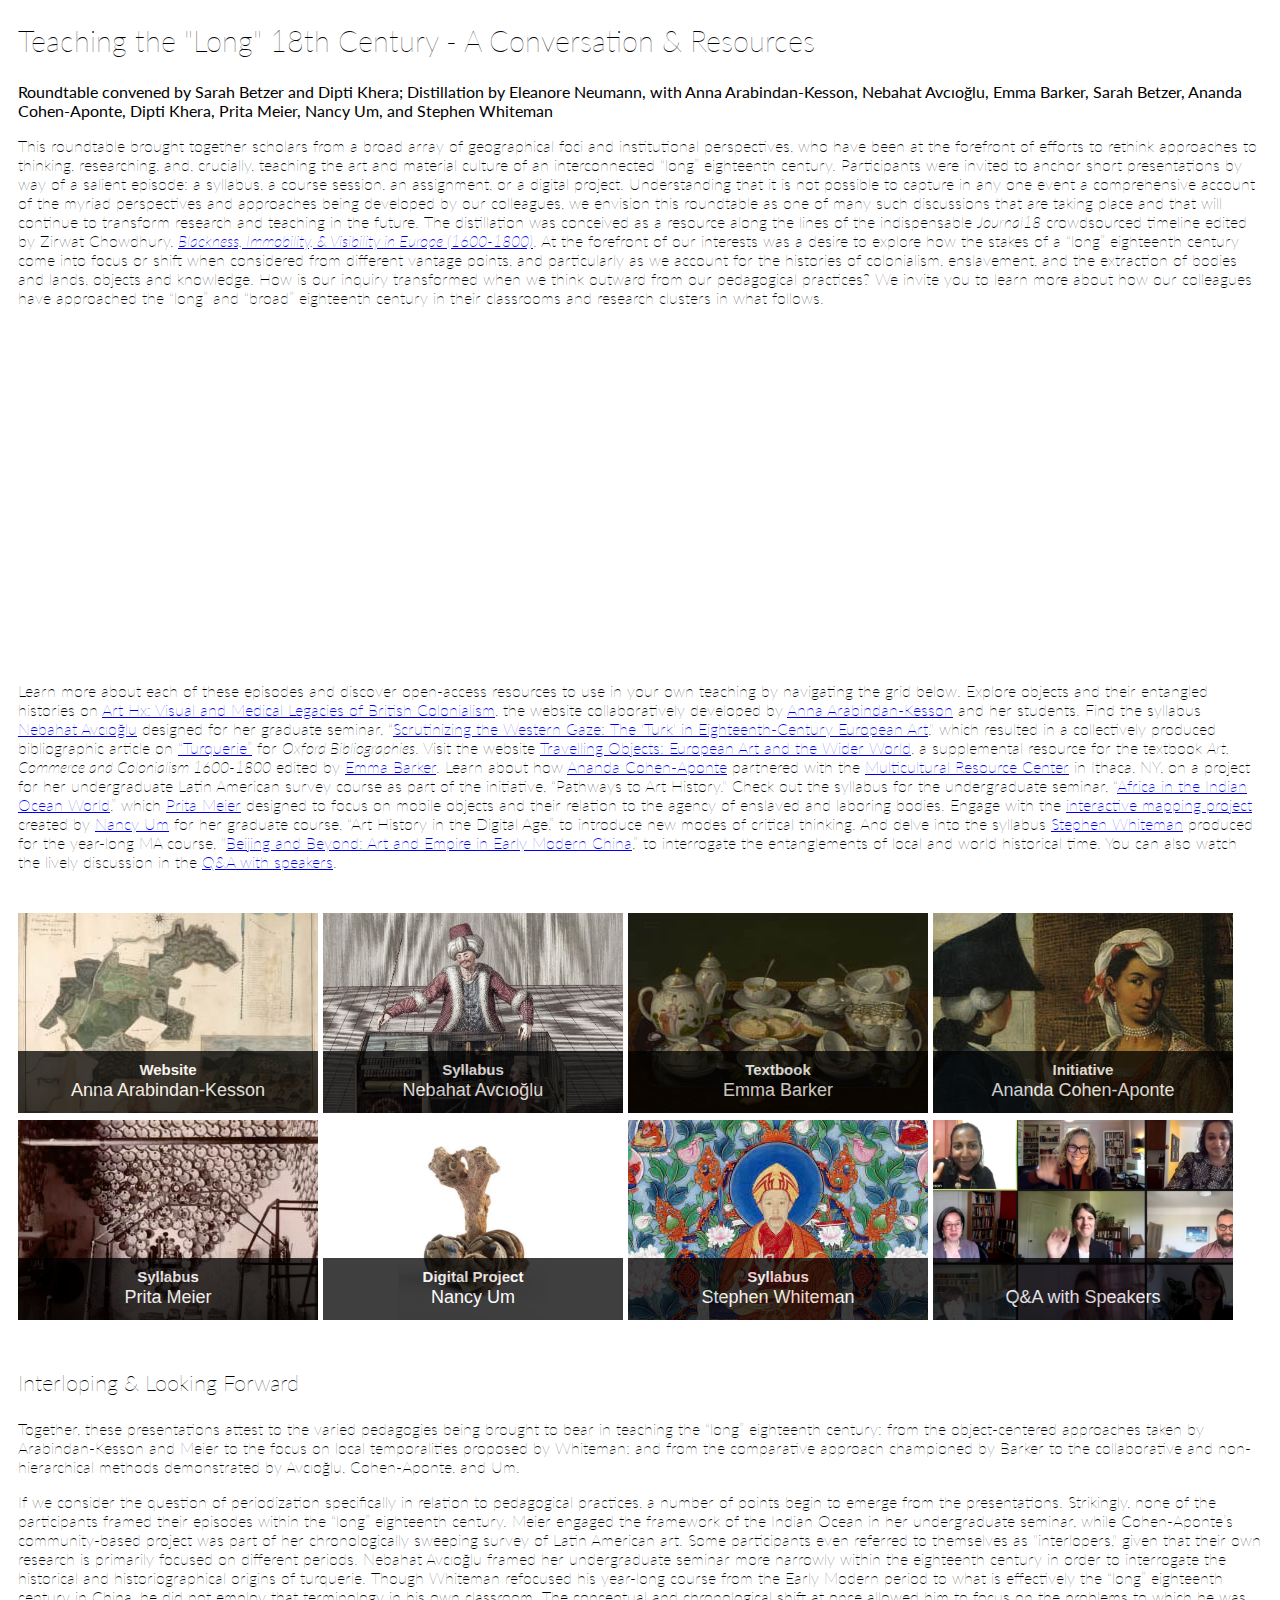
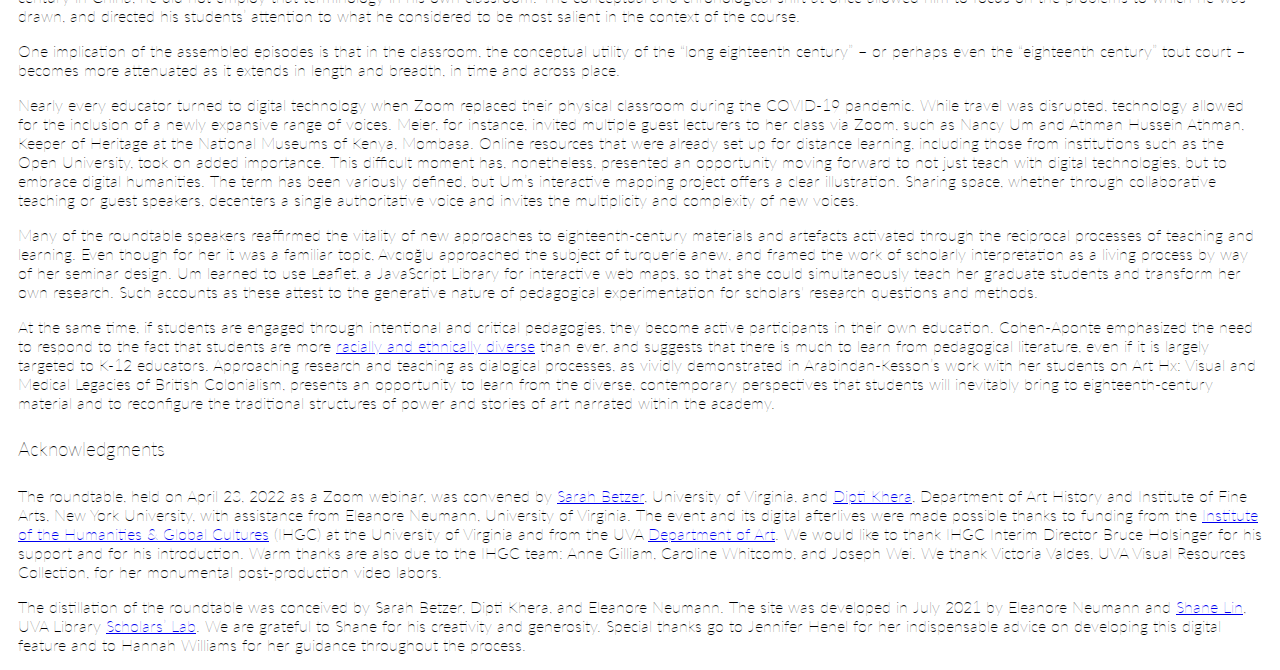
<file: index.html>
<!DOCTYPE html>
<html>
    <head>
        <title>
            Teaching the "Long" 18th Century - A Conversation & Resources
        </title>
        <link rel="stylesheet" href="styles.css">
        <link rel="stylesheet" id="ambition-fonts-css" href="//fonts.googleapis.com/css?family=Lato%3A400%2C700%2C300" type="text/css" media="all">
    </head>
    <body>
        <div class="content">
            <h2>Teaching the "Long" 18th Century - A Conversation & Resources</h2>
            <p>
                <b>Roundtable convened by Sarah Betzer and Dipti Khera; Distillation by Eleanore Neumann, with Anna Arabindan-Kesson, Nebahat Avcıoğlu, Emma Barker, Sarah Betzer, Ananda Cohen-Aponte, Dipti Khera, Prita Meier, Nancy Um, and Stephen Whiteman</b>
            </p>
            <p>
                This roundtable brought together scholars from a broad array of geographical foci and institutional perspectives, who have been at the forefront of efforts to rethink approaches to thinking, researching, and, crucially, teaching the art and material culture of an interconnected “long” eighteenth century. Participants were invited to anchor short presentations by way of a salient episode: a syllabus, a course session, an assignment, or a digital project. Understanding that it is not possible to capture in any one event a comprehensive account of the myriad perspectives and approaches being developed by our colleagues, we envision this roundtable as one of many such discussions that are taking place and that will continue to transform research and teaching in the future. The distillation was conceived as a resource along the lines of the indispensable <i>Journal18</i> crowdsourced timeline edited by Zirwat Chowdhury, <a href="https://www.journal18.org/nq/blackness-immobility-visibility-in-europe-1600-1800-a-collaborative-timeline/" target="_blank"><i>Blackness, Immobility, & Visibility in Europe (1600-1800)</i></a>. At the forefront of our interests was a desire to explore how the stakes of a “long” eighteenth century come into focus or shift when considered from different vantage points, and particularly as we account for the histories of colonialism, enslavement, and the extraction of bodies and lands, objects and knowledge. How is our inquiry transformed when we think outward from our pedagogical practices? We invite you to learn more about how our colleagues have approached the “long” and “broad” eighteenth century in their classrooms and research clusters in what follows.
            </p>
            <iframe width="600" height="338" src="https://www.youtube.com/embed/TpRX3n_nvRc" title="YouTube video player" frameborder="0" allow="accelerometer; autoplay; clipboard-write; encrypted-media; gyroscope; picture-in-picture" allowfullscreen></iframe>
            <br>
            <p>
                Learn more about each of these episodes and discover open-access resources to use in your own teaching by navigating the grid below. Explore objects and their entangled histories on <a href="https://artandcolonialmedicine.com/" target="_blank">Art Hx: Visual and Medical Legacies of British Colonialism</a>, the website collaboratively developed by <a href="p1.html">Anna Arabindan-Kesson</a> and her students. Find the syllabus <a href="p2.html">Nebahat Avcıoğlu</a> designed for her graduate seminar, “<a href="http://dx.doi.org/10.17613/mwgn-0t08" target="_blank">Scrutinizing the Western Gaze: The 'Turk' in Eighteenth-Century European Art</a>," which resulted in a collectively produced bibliographic article on <a href="https://www.oxfordbibliographies.com/view/document/obo-9780199920105/obo-9780199920105-0165.xml" target="_blank">“Turquerie”</a> for <i>Oxford Bibliographies</i>. Visit the website <a href="http://www2.open.ac.uk/openlearn/travellingobjects/#/" target="_blank">Travelling Objects: European Art and the Wider World</a>, a supplemental resource for the textbook <i>Art, Commerce and Colonialism 1600-1800</i> edited by <a href="p3.html">Emma Barker</a>. Learn about how <a href="p4.html">Ananda Cohen-Aponte</a> partnered with the <a href="http://www.multiculturalresourcecenter.org/" target="_blank">Multicultural Resource Center</a> in Ithaca, NY, on a project for her undergraduate Latin American survey course as part of the initiative, “Pathways to Art History." Check out the syllabus for the undergraduate seminar, “<a href="http://dx.doi.org/10.17613/h5nf-zq37" target="_blank">Africa in the Indian Ocean World</a>,” which <a href="p5.html">Prita Meier</a> designed to focus on mobile objects and their relation to the agency of enslaved and laboring bodies. Engage with the <a href="http://dx.doi.org/10.17613/3zpc-yp27" target="_blank">interactive mapping project</a> created by <a href="p6.html">Nancy Um</a> for her graduate course, “Art History in the Digital Age,” to introduce new modes of critical thinking. And delve into the syllabus <a href="p7.html">Stephen Whiteman</a> produced for the year-long MA course, "<a href="http://dx.doi.org/10.17613/23q2-gv36" target="_blank">Beijing and Beyond: Art and Empire in Early Modern China</a>,” to interrogate the entanglements of local and world historical time. You can also watch the lively discussion in the <a href="p8.html">Q&A with speakers</a>.
            </p>
            <br>

            <div class="menu">
                <button class="nav" id="p1" onclick="location.href='p1.html';">
                    <div class="nav_text">Objects, Portals, Constellations: Visualizing the Entanglements of Art and Empire</div>
                    <div class="nav_title">
                        <div class="nav_type">Website</div>
                        Anna Arabindan-Kesson
                    </div>
                </button>
                <button class="nav" id="p2" onclick="location.href='p2.html';">
                    <div class="nav_text">Scrutinizing the Western Gaze: The "Turk" in Eighteenth-Century European Art</div>
                    <div class="nav_title">
                        <div class="nav_type">Syllabus</div>
                        Nebahat Avcıoğlu
                    </div>
                </button>
                <button class="nav" id="p3" onclick="location.href='p3.html';">
                    <div class="nav_text">Teaching the Global History of Eighteenth-Century Art at the Open University</div>
                    <div class="nav_title">
                        <div class="nav_type">Textbook</div>
                        Emma Barker
                    </div>
                </button>
                <button class="nav" id="p4" onclick="location.href='p4.html';">
                    <div class="nav_text">Teaching the "Long" Eighteenth Century: Collaborative, Community-Driven, and Student-Centered Approaches</div>
                    <div class="nav_title">
                        <div class="nav_type">Initiative</div>
                        Ananda Cohen-Aponte
                    </div>
                </button>
                <button class="nav" id="p5" onclick="location.href='p5.html';">
                    <div class="nav_text">The African Indian Ocean as Art Historical Method</div>
                    <div class="nav_title">
                        <div class="nav_type">Syllabus</div>
                        Prita Meier
                    </div>
                </button>
                <button class="nav" id="p6" onclick="location.href='p6.html';">
                    <div class="nav_text">Interactive Mapping with Leaflet</div>
                    <div class="nav_title">
                        <div class="nav_type">Digital Project</div>
                        Nancy Um
                    </div>
                </button>
                <button class="nav" id="p7" onclick="location.href='p7.html';">
                    <div class="nav_text">Beijing and Beyond: Art and Empire in Early Modern China</div>
                    <div class="nav_title">
                        <div class="nav_type">Syllabus</div>
                        Stephen Whiteman
                    </div>
                </button>
                <button class="nav" id="p8" onclick="location.href='p8.html';">
                    <div class="nav_text"></div>
                    <div class="nav_title">
                        <div class="nav_type">&nbsp;</div>
                        Q&A with Speakers
                    </div>
                </button>
            </div>
            <br>
            <h3>
                Interloping & Looking Forward
            </h3>
            <p>
                Together, these presentations attest to the varied pedagogies being brought to bear in teaching the “long” eighteenth century: from the object-centered approaches taken by Arabindan-Kesson and Meier to the focus on local temporalities proposed by Whiteman; and from the comparative approach championed by Barker to the collaborative and non-hierarchical methods demonstrated by Avcıoğlu, Cohen-Aponte, and Um. 
            </p>
            <p>
                If we consider the question of periodization specifically in relation to pedagogical practices, a number of points begin to emerge from the presentations. Strikingly, none of the participants framed their episodes within the “long” eighteenth century. Meier engaged the framework of the Indian Ocean in her undergraduate seminar, while Cohen-Aponte’s community-based project was part of her chronologically sweeping survey of Latin American art. Some participants even referred to themselves as "interlopers," given that their own research is primarily focused on different periods. Nebahat Avcıoğlu framed her undergraduate seminar more narrowly within the eighteenth century in order to interrogate the historical and historiographical origins of turquerie. Though Whiteman refocused his year-long course from the Early Modern period to what is effectively the “long” eighteenth century in China, he did not employ that terminology in his own classroom. The conceptual and chronological shift at once allowed him to focus on the problems to which he was drawn, and directed his students’ attention to what he considered to be most salient in the context of the course. 
            </p>
            <p> 
                One implication of the assembled episodes is that in the classroom, the conceptual utility of the “long eighteenth century” – or perhaps even the “eighteenth century” tout court –  becomes more attenuated as it extends in length and breadth, in time and across place.  
            </p>
            <p>
                Nearly every educator turned to digital technology when Zoom replaced their physical classroom during the COVID-19 pandemic. While travel was disrupted, technology allowed for the inclusion of a newly expansive range of voices. Meier, for instance, invited multiple guest lecturers to her class via Zoom, such as Nancy Um and Athman Hussein Athman, Keeper of Heritage at the National Museums of Kenya, Mombasa. Online resources that were already set up for distance learning, including those from institutions such as the Open University, took on added importance. This difficult moment has, nonetheless, presented an opportunity moving forward to not just teach with digital technologies, but to embrace digital humanities. The term has been variously defined, but Um’s interactive mapping project offers a clear illustration. Sharing space, whether through collaborative teaching or guest speakers, decenters a single authoritative voice and invites the multiplicity and complexity of new voices.
            </p>
            <p>
                Many of the roundtable speakers reaffirmed the vitality of new approaches to eighteenth-century materials and artefacts activated through the reciprocal processes of teaching and learning. Even though for her it was a familiar topic, Avcıoğlu approached the subject of turquerie anew, and framed the work of scholarly interpretation as a living process by way of her seminar design. Um learned to use Leaflet, a JavaScript Library for interactive web maps, so that she could simultaneously teach her graduate students and transform her own research. Such accounts as these attest to the generative nature of pedagogical experimentation for scholars' research questions and methods.
            </p>
            <p>
                At the same time, if students are engaged through intentional and critical pedagogies, they become active participants in their own education. Cohen-Aponte emphasized the need to respond to the fact that students are more  <a href="https://nces.ed.gov/programs/coe/indicator/cha" target="_blank">racially and ethnically diverse</a> than ever, and suggests that there is much to learn from pedagogical literature, even if it is largely targeted to K-12 educators. Approaching research and teaching as dialogical processes, as vividly demonstrated in Arabindan-Kesson’s work with her students on Art Hx: Visual and Medical Legacies of British Colonialism, presents an opportunity to learn from the diverse, contemporary perspectives that students will inevitably bring to eighteenth-century material and to reconfigure the traditional structures of power and stories of art narrated within the academy.
            </p> 
            <h4>
                Acknowledgments
            </h4>
            <p>
                The roundtable, held on April 23, 2022 as a Zoom webinar, was convened by <a href="https://uva.theopenscholar.com/sarah-betzer/"  target="_blank">Sarah Betzer</a>, University of Virginia, and <a href="http://as.nyu.edu/faculty/dipti-khera.html" target="_blank">Dipti Khera</a>, Department of Art History and Institute of Fine Arts, New York University, with assistance from Eleanore Neumann, University of Virginia. The event and its digital afterlives were made possible thanks to funding from the <a href="https://ihgc.as.virginia.edu/" target="_blank">Institute of the Humanities & Global Cultures</a> (IHGC) at the University of Virginia and from the UVA <a href="https://art.as.virginia.edu/art-history" target="_blank">Department of Art</a>. We would like to thank IHGC Interim Director Bruce Holsinger for his support and for his introduction. Warm thanks are also due to the IHGC team: Anne Gilliam, Caroline Whitcomb, and Joseph Wei. We thank Victoria Valdes, UVA Visual Resources Collection, for her monumental post-production video labors.
            </p>
            <p>
                The distillation of the roundtable was conceived by Sarah Betzer, Dipti Khera, and Eleanore Neumann. The site was developed in July 2021 by Eleanore Neumann and <a href="https://scholarslab.lib.virginia.edu/people/shane-lin/" target="_blank"> Shane Lin</a>, UVA Library <a href="https://scholarslab.lib.virginia.edu/" target="_blank"> Scholars’ Lab</a>. We are grateful to Shane for his creativity and generosity. Special thanks go to Jennifer Henel for her indispensable advice on developing this digital feature and to Hannah Williams for her guidance throughout the process.
            </p>
            </p>
        </p>
        </div>
    </body>
</html>
</file>
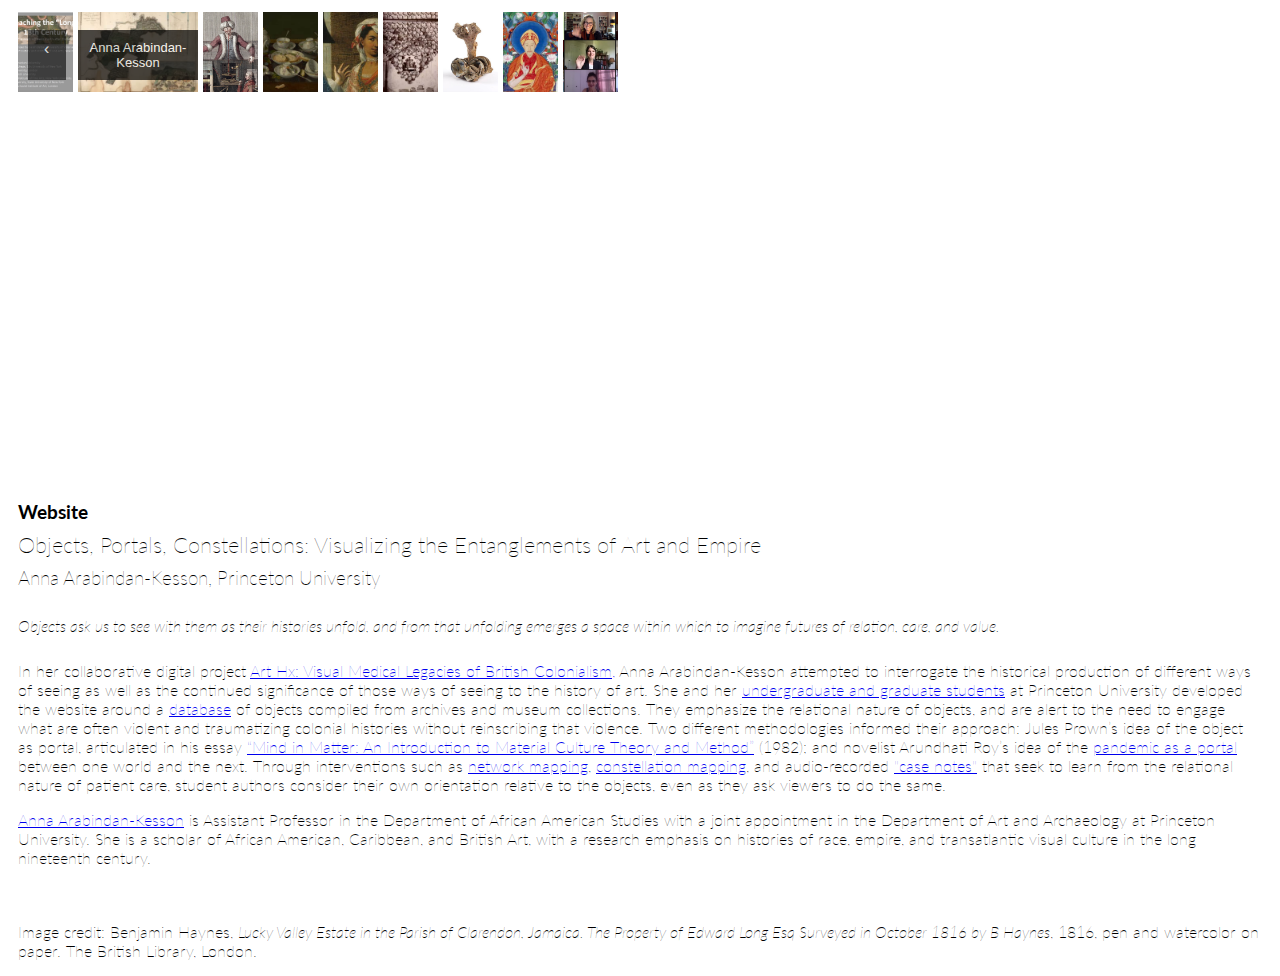
<file: p1.html>
<!DOCTYPE html>
<html>
    <head>
        <title>
            Teaching the "Long" 18th Century - A Conversation & Resources
        </title>
        <link rel="stylesheet" href="styles.css">
        <link rel="stylesheet" id="ambition-fonts-css" href="//fonts.googleapis.com/css?family=Lato%3A400%2C700%2C300" type="text/css" media="all">
        <script src="https://ajax.googleapis.com/ajax/libs/jquery/3.6.0/jquery.min.js">
        </script>
        <script>
        $(document).ready(function(){
            var cur = $(document).find(".current");
            $(".top_nav").hover(function(){
                $(this).addClass("selected");
                cur.removeClass("current")
            },
            function(){
                $(this).removeClass("selected");
                cur.addClass("current")
            });
        });
        </script>
    </head>
    <body>
        <div class="content">
            <div class="top_menu">
                <button class="top_nav" id="p9" onclick="location.href='index.html';">
                    <div class="top_nav_back">
                        &lsaquo;
                    </div>
                    <div class="top_nav_text">
                        Introduction
                    </div>
                </button>
                <button class="top_nav current" id="p1" onclick="location.href='p1.html';">
                    <div class="top_nav_text">
                        Anna Arabindan-Kesson
                    </div>
                </button>
                <button class="top_nav" id="p2" onclick="location.href='p2.html';">
                    <div class="top_nav_text">
                        Nebahat<br>Avcıoğlu
                    </div>
                </button>
                <button class="top_nav" id="p3" onclick="location.href='p3.html';">
                    <div class="top_nav_text">
                        Emma<br>Barker
                    </div>
                </button>
                <button class="top_nav" id="p4" onclick="location.href='p4.html';">
                    <div class="top_nav_text">
                        Ananda<br>Cohen-Aponte
                    </div>
                </button>
                <button class="top_nav" id="p5" onclick="location.href='p5.html';">
                    <div class="top_nav_text">
                        Prita<br>Meier
                    </div>
                </button>
                <button class="top_nav" id="p6" onclick="location.href='p6.html';">
                    <div class="top_nav_text">
                        Nancy<br>Um
                    </div>
                </button>
                <button class="top_nav" id="p7" onclick="location.href='p7.html';">
                    <div class="top_nav_text">
                        Stephen<br>Whiteman
                    </div>
                </button>
                <button class="top_nav oneline" id="p8" onclick="location.href='p8.html';">
                    <div class="top_nav_text">
                        Q&A
                    </div>
                </button>
            </div>
            <iframe width="600" height="338" src="https://www.youtube.com/embed/TpRX3n_nvRc?start=879" title="YouTube video player" frameborder="0" allow="accelerometer; autoplay; clipboard-write; encrypted-media; gyroscope; picture-in-picture" allowfullscreen></iframe>
            <div class="type"><br>Website</div>
            <h3 class="title">
                Objects, Portals, Constellations: Visualizing the Entanglements of Art and Empire
            </h3>
            <h4 class="title">Anna Arabindan-Kesson, Princeton University </h4>
            <p>
            </p>
            <h5 class="quote">Objects ask us to see with them as their histories unfold, and from that unfolding emerges a space within which to imagine futures of relation, care, and value.</h5>
            <div class="section">
                <p>
                    In her collaborative digital project <a href="https://artandcolonialmedicine.com/" target="_blank">Art Hx: Visual Medical Legacies of British Colonialism,</a> Anna Arabindan-Kesson attempted to interrogate the historical production of different ways of seeing as well as the continued significance of those ways of seeing to the history of art. She and her <a href="https://artandcolonialmedicine.com/about/#" target="_blank">undergraduate and graduate students</a> at Princeton University developed the website around a <a href="https://artandcolonialmedicine.com/database/" target="_blank">database</a> of objects compiled from archives and museum collections. They emphasize the relational nature of objects, and are alert to the need to engage what are often violent and traumatizing colonial histories without reinscribing that violence. Two different methodologies informed their approach: Jules Prown’s idea of the object as portal, articulated in his essay <a href="https://www.jstor.org/stable/1180761" target="_blank">“Mind in Matter: An Introduction to Material Culture Theory and Method”</a> (1982); and novelist Arundhati Roy’s idea of the <a href="https://www.ft.com/content/10d8f5e8-74eb-11ea-95fe-fcd274e920ca" target="_blank">pandemic as a portal</a> between one world and the next. Through interventions such as <a href="https://artandcolonialmedicine.com/networks/" target="_blank">network mapping</a>, <a href="https://artandcolonialmedicine.com/draft-constellations/" target="_blank">constellation mapping</a>, and audio-recorded <a href="https://artandcolonialmedicine.com/notes/" target="_blank">"case notes"</a> that seek to learn from the relational nature of patient care, student authors consider their own orientation relative to the objects, even as they ask viewers to do the same.
                </p>
                <p>
                    <a href="https://aas.princeton.edu/people/anna-arabindan-kesson" target="_blank">Anna Arabindan-Kesson</a> is Assistant Professor in the Department of African American Studies with a joint appointment in the Department of Art and Archaeology at Princeton University. She is a scholar of African American, Caribbean, and British Art, with a research emphasis on histories of race, empire, and transatlantic visual culture in the long nineteenth century.
                </p>
                <br>
                <p>Image credit: Benjamin Haynes, <i>Lucky Valley Estate in the Parish of Clarendon, Jamaica. The Property of Edward Long Esq Surveyed in October 1816 by B Haynes</i>, 1816, pen and watercolor on paper. The British Library, London.
                </p>
            </div>
        </div>
    </body>
</html>
</file>
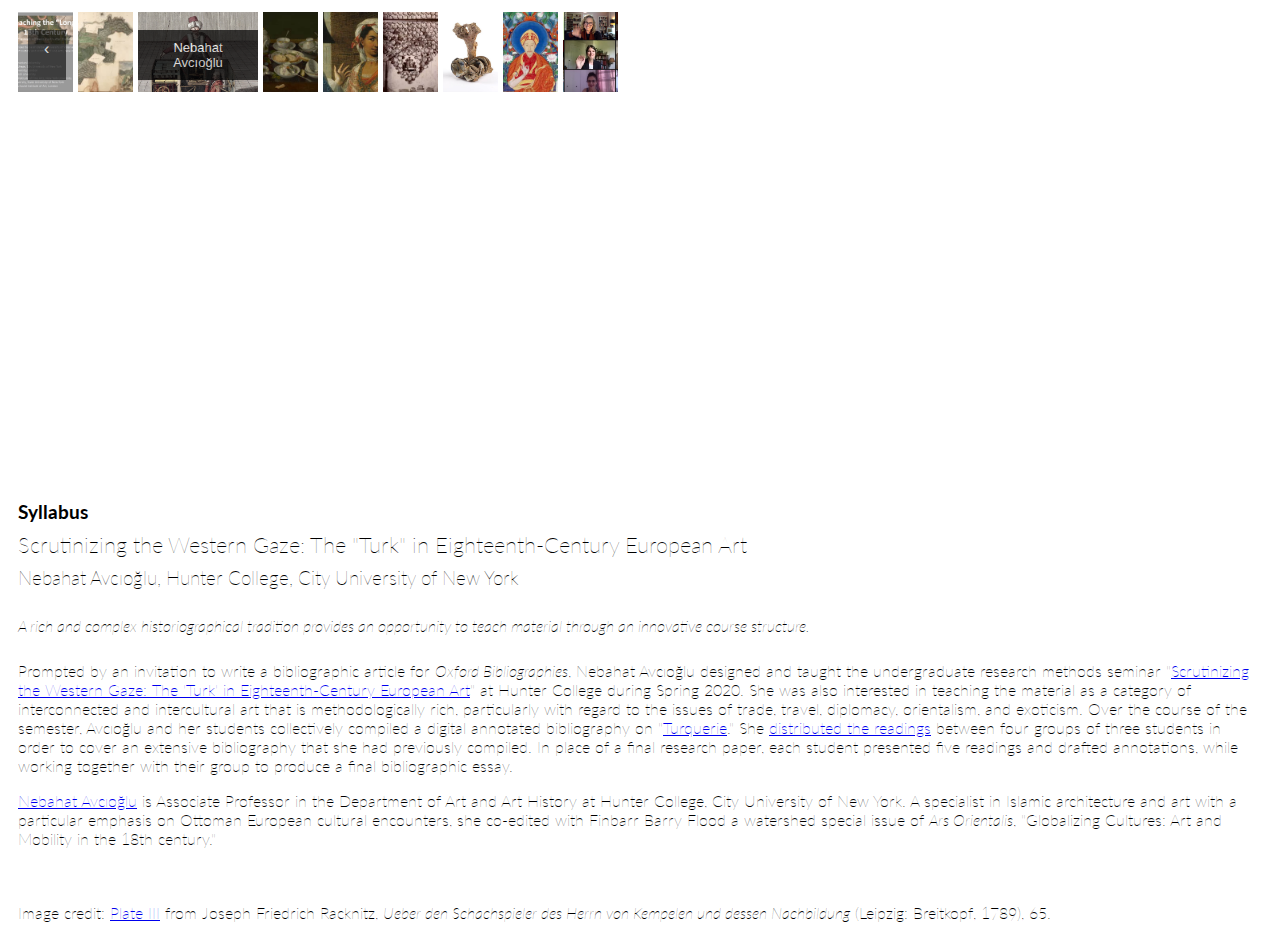
<file: p2.html>
<!DOCTYPE html>
<html>
    <head>
        <title>
            Teaching the "Long" 18th Century - A Conversation & Resources
        </title>
        <link rel="stylesheet" href="styles.css">
        <link rel="stylesheet" id="ambition-fonts-css" href="//fonts.googleapis.com/css?family=Lato%3A400%2C700%2C300" type="text/css" media="all">
        <script src="https://ajax.googleapis.com/ajax/libs/jquery/3.6.0/jquery.min.js">
        </script>
        <script>
        $(document).ready(function(){
            var cur = $(document).find(".current");
            $(".top_nav").hover(function(){
                $(this).addClass("selected");
                cur.removeClass("current")
            },
            function(){
                $(this).removeClass("selected");
                cur.addClass("current")
            });
        });
        </script>
    </head>
    <body>
        <div class="content">
            <div class="top_menu">
                <button class="top_nav" id="p9" onclick="location.href='index.html';">
                    <div class="top_nav_back">
                        &lsaquo;
                    </div>
                    <div class="top_nav_text">
                        Introduction
                    </div>
                </button>
                <button class="top_nav" id="p1" onclick="location.href='p1.html';">
                    <div class="top_nav_text">
                        Anna Arabindan-Kesson
                    </div>
                </button>
                <button class="top_nav current" id="p2" onclick="location.href='p2.html';">
                    <div class="top_nav_text">
                        Nebahat<br>Avcıoğlu
                    </div>
                </button>
                <button class="top_nav" id="p3" onclick="location.href='p3.html';">
                    <div class="top_nav_text">
                        Emma<br>Barker
                    </div>
                </button>
                <button class="top_nav" id="p4" onclick="location.href='p4.html';">
                    <div class="top_nav_text">
                        Ananda<br>Cohen-Aponte
                    </div>
                </button>
                <button class="top_nav" id="p5" onclick="location.href='p5.html';">
                    <div class="top_nav_text">
                        Prita<br>Meier
                    </div>
                </button>
                <button class="top_nav" id="p6" onclick="location.href='p6.html';">
                    <div class="top_nav_text">
                        Nancy<br>Um
                    </div>
                </button>
                <button class="top_nav" id="p7" onclick="location.href='p7.html';">
                    <div class="top_nav_text">
                        Stephen<br>Whiteman
                    </div>
                </button>
                <button class="top_nav oneline" id="p8" onclick="location.href='p8.html';">
                    <div class="top_nav_text">
                        Q&A
                    </div>
                </button>
            </div>
            <iframe width="600" height="338" src="https://www.youtube.com/embed/TpRX3n_nvRc?start=1909" title="YouTube video player" frameborder="0" allow="accelerometer; autoplay; clipboard-write; encrypted-media; gyroscope; picture-in-picture" allowfullscreen></iframe>
            <div class="type"><br>Syllabus</div>
            <h3 class="title">
                Scrutinizing the Western Gaze: The "Turk" in Eighteenth-Century European Art
            </h3>
            <h4 class="title">Nebahat Avcıoğlu, Hunter College, City University of New York </h4>
            <p>
            </p>
            <h5 class="quote">A rich and complex historiographical tradition provides an opportunity to teach material through an innovative course structure.</h5>
            <div class="section">
                <p>
                    Prompted by an invitation to write a bibliographic article for <i>Oxford Bibliographies</i>, Nebahat Avcıoğlu designed and taught the undergraduate research methods seminar "<a href="http://dx.doi.org/10.17613/mwgn-0t08" target="_blank">Scrutinizing the Western Gaze: The 'Turk' in Eighteenth-Century European Art</a>" at Hunter College during Spring 2020. She was also interested in teaching the material as a category of interconnected and intercultural art that is methodologically rich, particularly with regard to the issues of trade, travel, diplomacy, orientalism, and exoticism. Over the course of the semester, Avcıoğlu and her students collectively compiled a digital annotated bibliography on "<a href="https://www.oxfordbibliographies.com/view/document/obo-9780199920105/obo-9780199920105-0165.xml" target="_blank">Turquerie</a>." She <a href="http://dx.doi.org/10.17613/ndc9-f553" target="_blank">distributed the readings</a> between four groups of three students in order to cover an extensive bibliography that she had previously compiled. In place of a final research paper, each student presented five readings and drafted annotations, while working together with their group to produce a final bibliographic essay.             
                </p>
                <p>
                    <a href="https://huntercollegeart.org/art-history-faculty/nebahat-avcioglu/" target="_blank">Nebahat Avcıoğlu</a> is Associate Professor in the Department of Art and Art History at Hunter College, City University of New York. A specialist in Islamic architecture and art with a particular emphasis on Ottoman European cultural encounters, she co-edited with Finbarr Barry Flood a watershed special issue of <i>Ars Orientalis</i>, "Globalizing Cultures: Art and Mobility in the 18th century."
                </p>
                <br>
                <p>Image credit: <a href="https://www.digi-hub.de/viewer/image/BV041097321/65/" target="_blank">Plate III</a> from Joseph Friedrich Racknitz, <i>Ueber den Schachspieler des Herrn von Kempelen und dessen Nachbildung</i> (Leipzig: Breitkopf, 1789), 65.
                </p>
            </div>    
        </div>
    </body>
</html>
</file>
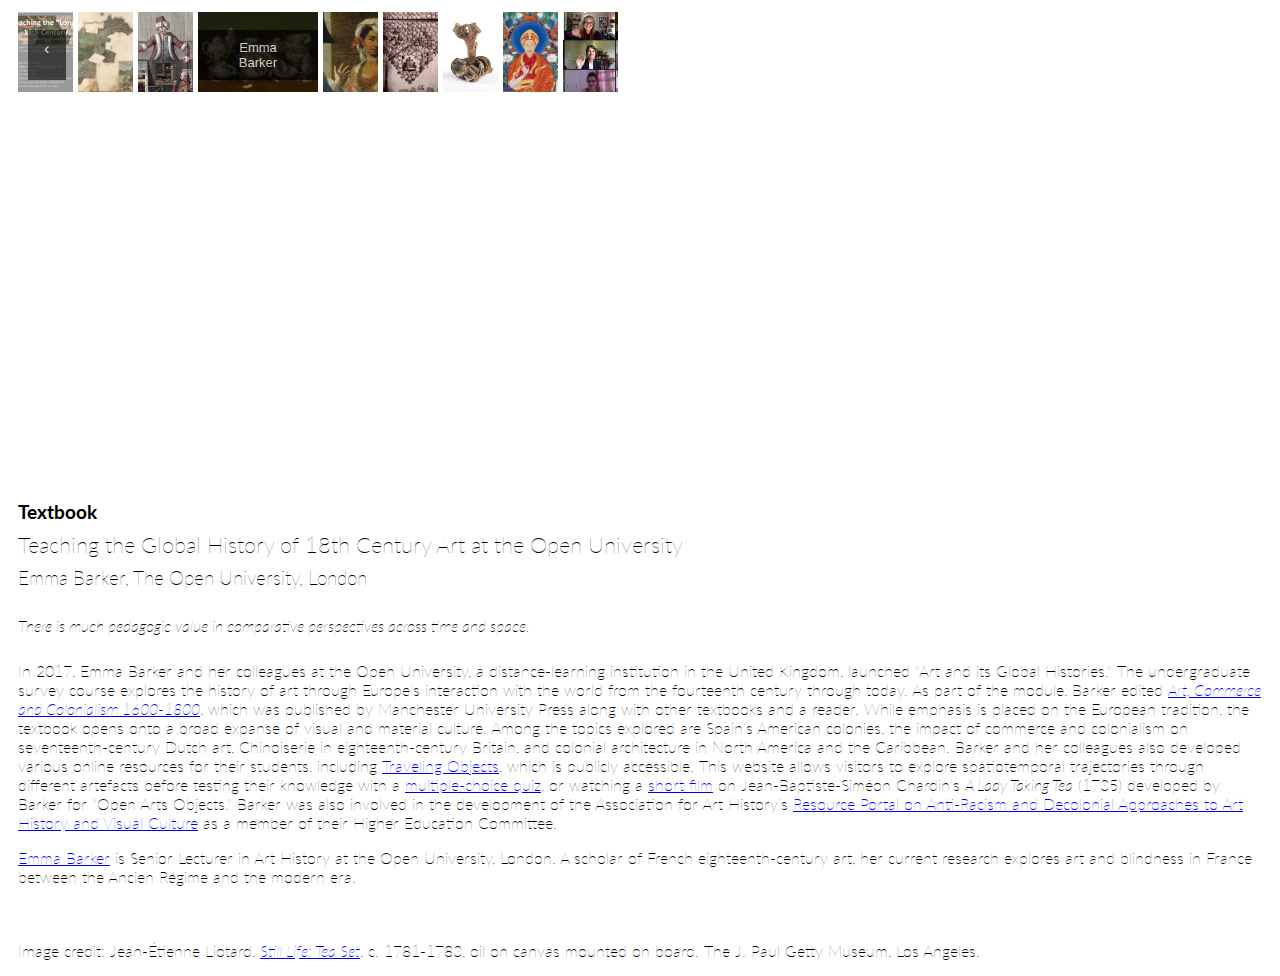
<file: p3.html>
<!DOCTYPE html>
<html>
    <head>
        <title>
            Teaching the "Long" 18th Century - A Conversation & Resources
        </title>
        <link rel="stylesheet" href="styles.css">
        <link rel="stylesheet" id="ambition-fonts-css" href="//fonts.googleapis.com/css?family=Lato%3A400%2C700%2C300" type="text/css" media="all">
        <script src="https://ajax.googleapis.com/ajax/libs/jquery/3.6.0/jquery.min.js">
        </script>
        <script>
        $(document).ready(function(){
            var cur = $(document).find(".current");
            $(".top_nav").hover(function(){
                $(this).addClass("selected");
                cur.removeClass("current")
            },
            function(){
                $(this).removeClass("selected");
                cur.addClass("current")
            });
        });
        </script>
    </head>
    <body>
        <div class="content">
            <div class="top_menu">
                <button class="top_nav" id="p9" onclick="location.href='index.html';">
                    <div class="top_nav_back">
                        &lsaquo;
                    </div>
                    <div class="top_nav_text">
                        Introduction
                    </div>
                </button>
                <button class="top_nav" id="p1" onclick="location.href='p1.html';">
                    <div class="top_nav_text">
                        Anna Arabindan-Kesson
                    </div>
                </button>
                <button class="top_nav" id="p2" onclick="location.href='p2.html';">
                    <div class="top_nav_text">
                        Nebahat<br>Avcıoğlu
                    </div>
                </button>
                <button class="top_nav current" id="p3" onclick="location.href='p3.html';">
                    <div class="top_nav_text">
                        Emma<br>Barker
                    </div>
                </button>
                <button class="top_nav" id="p4" onclick="location.href='p4.html';">
                    <div class="top_nav_text">
                        Ananda<br>Cohen-Aponte
                    </div>
                </button>
                <button class="top_nav" id="p5" onclick="location.href='p5.html';">
                    <div class="top_nav_text">
                        Prita<br>Meier
                    </div>
                </button>
                <button class="top_nav" id="p6" onclick="location.href='p6.html';">
                    <div class="top_nav_text">
                        Nancy<br>Um
                    </div>
                </button>
                <button class="top_nav" id="p7" onclick="location.href='p7.html';">
                    <div class="top_nav_text">
                        Stephen<br>Whiteman
                    </div>
                </button>
                <button class="top_nav oneline" id="p8" onclick="location.href='p8.html';">
                    <div class="top_nav_text">
                        Q&A
                    </div>
                </button>
            </div>
            <iframe width="600" height="338" src="https://www.youtube.com/embed/TpRX3n_nvRc?start=2979" title="YouTube video player" frameborder="0" allow="accelerometer; autoplay; clipboard-write; encrypted-media; gyroscope; picture-in-picture" allowfullscreen></iframe>
            <div class="type"><br>Textbook</div>
            <h3 class="title">
                Teaching the Global History of 18th Century Art at the Open University
            </h3>
            <h4 class="title">Emma Barker, The Open University, London</h4>
            <p>
            </p>
            <h5 class="quote">There is much pedagogic value in comparative perspectives across time and space.</h5>
            <div class="section">
                <p>
                    In 2017, Emma Barker and her colleagues at the Open University, a distance-learning institution in the United Kingdom, launched "Art and its Global Histories." The undergraduate survey course explores the history of art through Europe's interaction with the world from the fourteenth century through today. As part of the module, Barker edited <a href="https://www.worldcat.org/title/art-commerce-and-colonialism-1600-1800/oclc/1057907061?referer=di&ht=edition" target="_blank"><i>Art, Commerce and Colonialism 1600-1800</i>,</a> which was published by Manchester University Press along with other textbooks and a reader. While emphasis is placed on the European tradition, the textbook opens onto a broad expanse of visual and material culture. Among the topics explored are Spain's American colonies, the impact of commerce and colonialism on seventeenth-century Dutch art, Chinoiserie in eighteenth-century Britain, and colonial architecture in North America and the Caribbean. Barker and her colleagues also developed various online resources for their students, including <a href="http://www2.open.ac.uk/openlearn/travellingobjects/#/" target="_blank">Traveling Objects</a>, which is publicly accessible. This website allows visitors to explore spatiotemporal trajectories through different artefacts before testing their knowledge with a <a href="http://www2.open.ac.uk/openlearn/travellingobjects/#/still-life-tea-set/quiz" target="_blank">multiple-choice quiz,</a> or watching a <a href="https://www.openartsarchive.org/resource/open-arts-objects-chardin-woman-taking-tea-1735-hunterian-art-gallery-glasgow" target="_blank">short film</a> on Jean-Baptiste-Siméon Chardin's <i>A Lady Taking Tea</i> (1735) developed by Barker for "Open Arts Objects." Barker was also involved in the development of the Association for Art History’s <a href="https://forarthistory.org.uk/latest-news/resource-portal-on-anti-racism-and-decolonial-approaches-to-art-history-and-visual-culture-2/" target="_blank">Resource Portal on Anti-Racism and Decolonial Approaches to Art History and Visual Culture</a> as a member of their Higher Education Committee.
                </p>
                <p>
                    <a href="https://www.open.ac.uk/people/eb38" target="_blank">Emma Barker</a> is Senior Lecturer in Art History at the Open University, London. A scholar of French eighteenth-century art, her current research explores art and blindness in France between the Ancien Régime and the modern era.
                </p>
                <br>
                <p>Image credit: Jean-Étienne Liotard, <a href="http://www.getty.edu/art/collection/objects/735/jean-etienne-liotard-still-life-tea-set-swiss-about-1781-1783/" target="_blank"><i>Still Life: Tea Set</i></a>, c. 1781-1783, oil on canvas mounted on board. The J. Paul Getty Museum, Los Angeles.
                </p>
            </div>
        </div>
    </body>
</html>
</file>
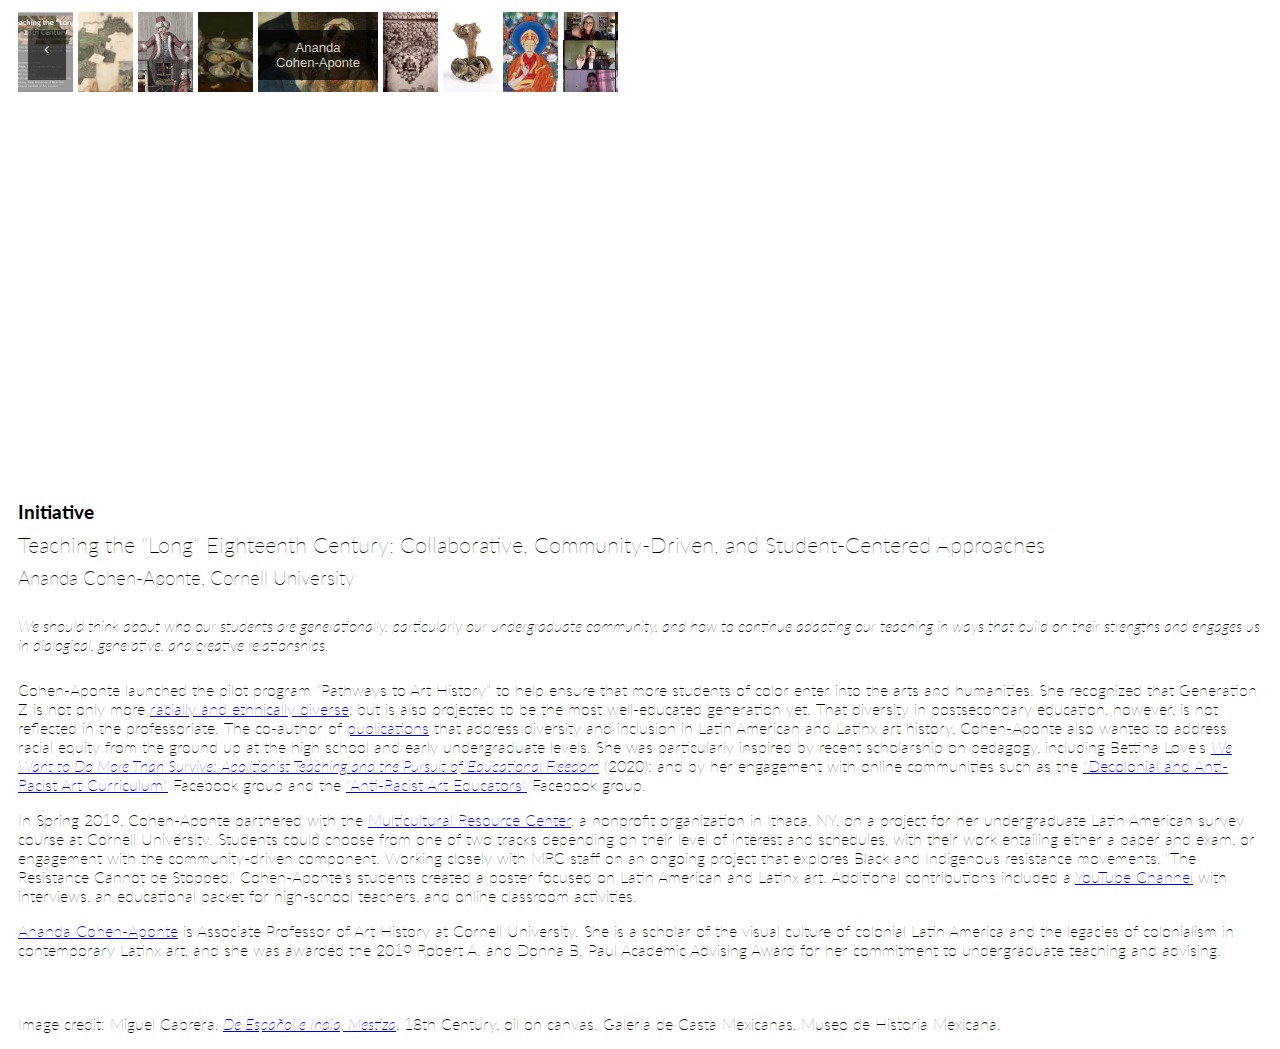
<file: p4.html>
<!DOCTYPE html>
<html>
    <head>
        <title>
            Teaching the "Long" 18th Century - A Conversation & Resources
        </title>
        <link rel="stylesheet" href="styles.css">
        <link rel="stylesheet" id="ambition-fonts-css" href="//fonts.googleapis.com/css?family=Lato%3A400%2C700%2C300" type="text/css" media="all">
        <script src="https://ajax.googleapis.com/ajax/libs/jquery/3.6.0/jquery.min.js">
        </script>
        <script>
        $(document).ready(function(){
            var cur = $(document).find(".current");
            $(".top_nav").hover(function(){
                $(this).addClass("selected");
                cur.removeClass("current")
            },
            function(){
                $(this).removeClass("selected");
                cur.addClass("current")
            });
        });
        </script>
    </head>
    <body>
        <div class="content">
            <div class="top_menu">
                <button class="top_nav" id="p9" onclick="location.href='index.html';">
                    <div class="top_nav_back">
                        &lsaquo;
                    </div>
                    <div class="top_nav_text">
                        Introduction
                    </div>
                </button>
                <button class="top_nav" id="p1" onclick="location.href='p1.html';">
                    <div class="top_nav_text">
                        Anna Arabindan-Kesson
                    </div>
                </button>
                <button class="top_nav" id="p2" onclick="location.href='p2.html';">
                    <div class="top_nav_text">
                        Nebahat<br>Avcıoğlu
                    </div>
                </button>
                <button class="top_nav" id="p3" onclick="location.href='p3.html';">
                    <div class="top_nav_text">
                        Emma<br>Barker
                    </div>
                </button>
                <button class="top_nav current" id="p4" onclick="location.href='p4.html';">
                    <div class="top_nav_text">
                        Ananda<br>Cohen-Aponte
                    </div>
                </button>
                <button class="top_nav" id="p5" onclick="location.href='p5.html';">
                    <div class="top_nav_text">
                        Prita<br>Meier
                    </div>
                </button>
                <button class="top_nav" id="p6" onclick="location.href='p6.html';">
                    <div class="top_nav_text">
                        Nancy<br>Um
                    </div>
                </button>
                <button class="top_nav" id="p7" onclick="location.href='p7.html';">
                    <div class="top_nav_text">
                        Stephen<br>Whiteman
                    </div>
                </button>
                <button class="top_nav oneline" id="p8" onclick="location.href='p8.html';">
                    <div class="top_nav_text">
                        Q&A
                    </div>
                </button>
            </div>
            <iframe width="600" height="338" src="https://www.youtube.com/embed/TpRX3n_nvRc?start=3861" title="YouTube video player" frameborder="0" allow="accelerometer; autoplay; clipboard-write; encrypted-media; gyroscope; picture-in-picture" allowfullscreen></iframe>
            <div class="type"><br>Initiative</div>
            <h3 class="title">
                Teaching the "Long" Eighteenth Century: Collaborative, Community-Driven, and Student-Centered Approaches
            </h3>
            <h4 class="title">Ananda Cohen-Aponte, Cornell University</h4>
            <p>
            </p>
            <h5 class="quote">We should think about who our students are generationally, particularly our undergraduate community, and how to continue adapting our teaching in ways that build on their strengths and engages us in dialogical, generative, and creative relationships.</h5>
            <div class="section">
                <p>
                    Cohen-Aponte launched the pilot program "Pathways to Art History" to help ensure that more students of color enter into the arts and humanities. She recognized that Generation Z is not only more <a href="https://nces.ed.gov/programs/coe/indicator/cha" target="_blank">racially and ethnically diverse</a>, but is also projected to be the most well-educated generation yet. That diversity in postsecondary education, however, is not reflected in the professoriate. The co-author of <a href="https://anandacohenaponte.files.wordpress.com/2019/08/cohen-aponte-and-fitzpatrick-sifford-addressing-diversity-and-inclusion.pdf" target="_blank">publications</a> that address diversity and inclusion in Latin American and Latinx art history, Cohen-Aponte also wanted to address racial equity from the ground up at the high school and early undergraduate levels. She was particularly inspired by recent scholarship on pedagogy, including Bettina Love's <a href="https://www.worldcat.org/title/we-want-to-do-more-than-survive-abolitionist-teaching-and-the-pursuit-of-educational-freedom/oclc/1100619452&referer=brief_results" target="_blank"><i>We Want to Do More Than Survive: Abolitionist Teaching and the Pursuit of Educational Freedom</i></a> (2020); and by her engagement with online communities such as the <a href="https://www.facebook.com/groups/287885985584355/" target="_blank">"Decolonial and Anti-Racist Art Curriculum"</a> Facebook group and the <a href="https://www.facebook.com/groups/2396261667290772/" target="_blank">"Anti-Racist Art Educators"</a> Facebook group. 
                </p>
                <p>
                    In Spring 2019, Cohen-Aponte partnered with the <a href="http://www.multiculturalresourcecenter.org/" target="_blank">Multicultural Resource Center</a>, a nonprofit organization in Ithaca, NY, on a project for her undergraduate Latin American survey course at Cornell University. Students could choose from one of two tracks depending on their level of interest and schedules, with their work entailing either a paper and exam, or engagement with the community-driven component. Working closely with MRC staff on an ongoing project that explores Black and Indigenous resistance movements, "The Resistance Cannot be Stopped," Cohen-Aponte’s students created a poster focused on Latin American and Latinx art. Additional contributions included a <a href="https://www.youtube.com/playlist?list=PLB6SXTYVvHa8DMOhUuIStpoPEup2EVwqE" target="_blank">YouTube Channel</a> with interviews, an educational packet for high-school teachers, and online classroom activities.
                </p>
                <p>
                    <a href="https://arthistory.cornell.edu/ananda-cohen-aponte" target="_blank">Ananda Cohen-Aponte</a> is Associate Professor of Art History at Cornell University. She is a scholar of the visual culture of colonial Latin America and the legacies of colonialism in contemporary Latinx art, and she was awarded the 2019 Robert A. and Donna B. Paul Academic Advising Award for her commitment to undergraduate teaching and advising.
                </p>
                <br>
                <p>Image credit: Miguel Cabrera, <a href="https://www.3museos.com/?pieza=de-espanol-e-india-mestiza-2" target="_blank"><i>De Español e India, Mestiza</i></a>, 18th Century, oil on canvas. Galería de Casta Mexicanas, Museo de Historia Mexicana.
                </p>
            </div>            
        </div>
    </body>
</html>
</file>
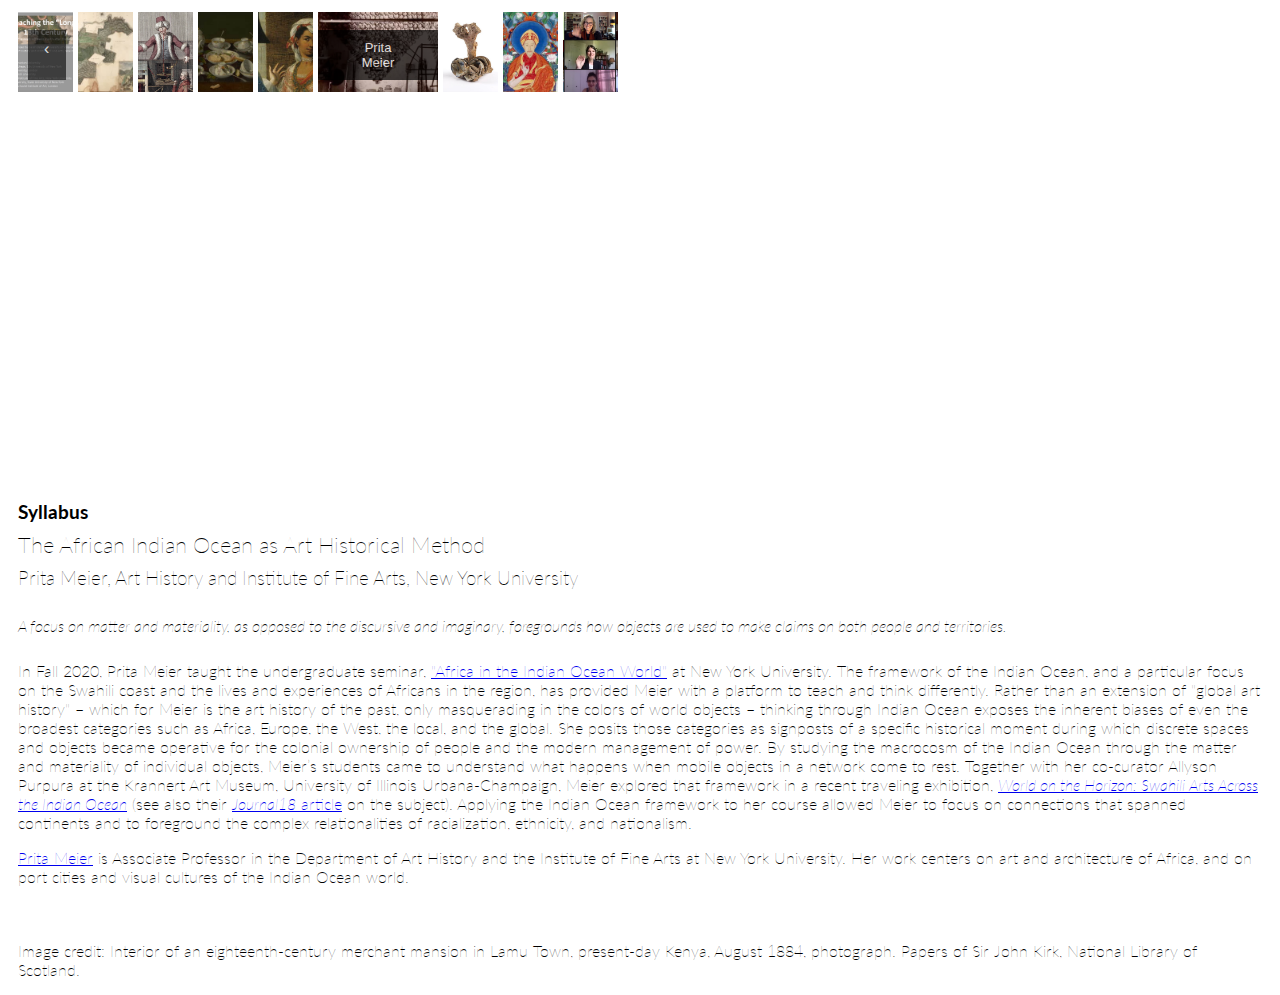
<file: p5.html>
<!DOCTYPE html>
<html>
    <head>
        <title>
            Teaching the "Long" 18th Century - A Conversation & Resources
        </title>
        <link rel="stylesheet" href="styles.css">
        <link rel="stylesheet" id="ambition-fonts-css" href="//fonts.googleapis.com/css?family=Lato%3A400%2C700%2C300" type="text/css" media="all">
        <script src="https://ajax.googleapis.com/ajax/libs/jquery/3.6.0/jquery.min.js">
        </script>
        <script>
        $(document).ready(function(){
            var cur = $(document).find(".current");
            $(".top_nav").hover(function(){
                $(this).addClass("selected");
                cur.removeClass("current")
            },
            function(){
                $(this).removeClass("selected");
                cur.addClass("current")
            });
        });
        </script>
    </head>
    <body>
        <div class="content">
            <div class="top_menu">
                <button class="top_nav" id="p9" onclick="location.href='index.html';">
                    <div class="top_nav_back">
                        &lsaquo;
                    </div>
                    <div class="top_nav_text">
                        Introduction
                    </div>
                </button>
                <button class="top_nav" id="p1" onclick="location.href='p1.html';">
                    <div class="top_nav_text">
                        Anna Arabindan-Kesson
                    </div>
                </button>
                <button class="top_nav" id="p2" onclick="location.href='p2.html';">
                    <div class="top_nav_text">
                        Nebahat<br>Avcıoğlu
                    </div>
                </button>
                <button class="top_nav" id="p3" onclick="location.href='p3.html';">
                    <div class="top_nav_text">
                        Emma<br>Barker
                    </div>
                </button>
                <button class="top_nav" id="p4" onclick="location.href='p4.html';">
                    <div class="top_nav_text">
                        Ananda<br>Cohen-Aponte
                    </div>
                </button>
                <button class="top_nav current" id="p5" onclick="location.href='p5.html';">
                    <div class="top_nav_text">
                        Prita<br>Meier
                    </div>
                </button>
                <button class="top_nav" id="p6" onclick="location.href='p6.html';">
                    <div class="top_nav_text">
                        Nancy<br>Um
                    </div>
                </button>
                <button class="top_nav" id="p7" onclick="location.href='p7.html';">
                    <div class="top_nav_text">
                        Stephen<br>Whiteman
                    </div>
                </button>
                <button class="top_nav oneline" id="p8" onclick="location.href='p8.html';">
                    <div class="top_nav_text">
                        Q&A
                    </div>
                </button>
            </div>
            <iframe width="600" height="338" src="https://www.youtube.com/embed/TpRX3n_nvRc?start=4708" title="YouTube video player" frameborder="0" allow="accelerometer; autoplay; clipboard-write; encrypted-media; gyroscope; picture-in-picture" allowfullscreen></iframe>
            <div class="type"><br>Syllabus</div>
            <h3 class="title">
                The African Indian Ocean as Art Historical Method
            </h3>
            <h4 class="title">Prita Meier, Art History and Institute of Fine Arts, New York University</h4>
            <p>
            </p>
            <h5 class="quote">A focus on matter and materiality, as opposed to the discursive and imaginary, foregrounds how objects are used to make claims on both people and territories.
            </h5>
            <div class="section">
                <p>
                    In Fall 2020, Prita Meier taught the undergraduate seminar, <a href="http://dx.doi.org/10.17613/h5nf-zq37" target="_blank">"Africa in the Indian Ocean World"</a> at New York University. The framework of the Indian Ocean, and a particular focus on the Swahili coast and the lives and experiences of Africans in the region, has provided Meier with a platform to teach and think differently. Rather than an extension of "global art history" – which for Meier is the art history of the past, only masquerading in the colors of world objects – thinking through Indian Ocean exposes the inherent biases of even the broadest categories such as Africa, Europe, the West, the local, and the global. She posits those categories as signposts of a specific historical moment during which discrete spaces and objects became operative for the colonial ownership of people and the modern management of power. By studying the macrocosm of the Indian Ocean through the matter and materiality of individual objects, Meier’s students came to understand what happens when mobile objects in a network come to rest. Together with her co-curator Allyson Purpura at the Krannert Art Museum, University of Illinois Urbana-Champaign, Meier explored that framework in a recent traveling exhibition, <a href="https://kam.illinois.edu/exhibition/world-horizon-swahili-arts-across-indian-ocean" target="_blank"><i>World on the Horizon: Swahili Arts Across the Indian Ocean</i></a> (see also their <a href="https://www.journal18.org/nq/curators-notes-swahili-arts-across-the-indian-ocean-by-prita-meier-and-allyson-purpura/" target="_blank"><i>Journal18</i> article</a> on the subject). Applying the Indian Ocean framework to her course allowed Meier to focus on connections that spanned continents and to foreground the complex relationalities of racialization, ethnicity, and nationalism.
                </p>
                <p>
                    <a href="https://ifa.nyu.edu/people/faculty/meier.htm" target="_blank">Prita Meier</a> is Associate Professor in the Department of Art History and the Institute of Fine Arts at New York University. Her work centers on art and architecture of Africa, and on port cities and visual cultures of the Indian Ocean world.
                </p>
                <br>
                <p>
                    Image credit: Interior of an eighteenth-century merchant mansion in Lamu Town, present-day Kenya, August 1884, photograph. Papers of Sir John Kirk, National Library of Scotland. 
                </p>
            </div>
        </div>
    </body>
</html>
</file>
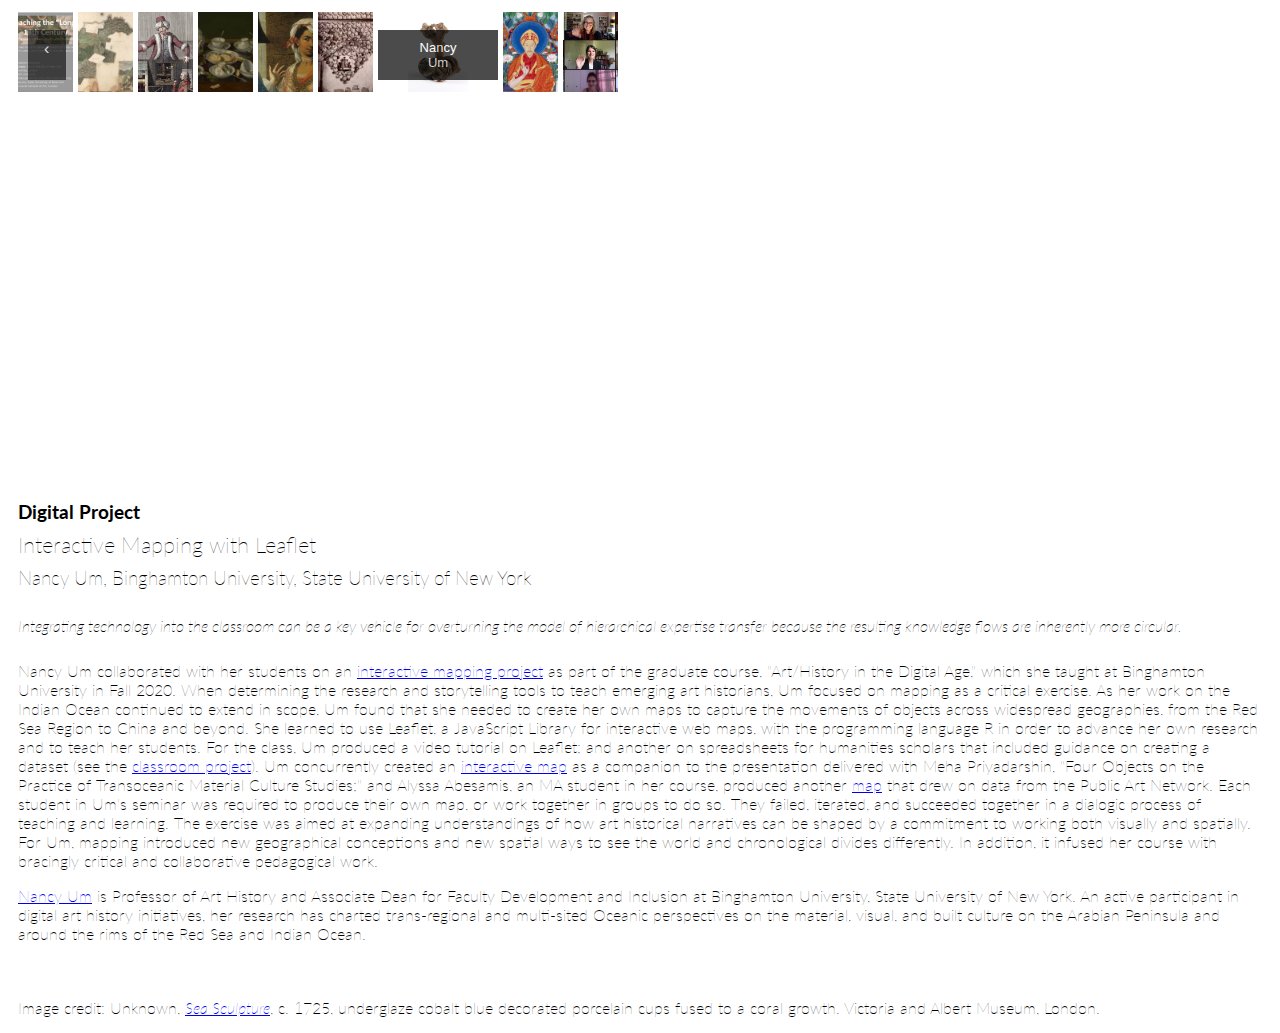
<file: p6.html>
<!DOCTYPE html>
<html>
    <head>
        <title>
            Teaching the "Long" 18th Century - A Conversation & Resources
        </title>
        <link rel="stylesheet" href="styles.css">
        <link rel="stylesheet" id="ambition-fonts-css" href="//fonts.googleapis.com/css?family=Lato%3A400%2C700%2C300" type="text/css" media="all">
        <script src="https://ajax.googleapis.com/ajax/libs/jquery/3.6.0/jquery.min.js">
        </script>
        <script>
        $(document).ready(function(){
            var cur = $(document).find(".current");
            $(".top_nav").hover(function(){
                $(this).addClass("selected");
                cur.removeClass("current")
            },
            function(){
                $(this).removeClass("selected");
                cur.addClass("current")
            });
        });
        </script>
    </head>
    <body>
        <div class="content">
            <div class="top_menu">
                <button class="top_nav" id="p9" onclick="location.href='index.html';">
                    <div class="top_nav_back">
                        &lsaquo;
                    </div>
                    <div class="top_nav_text">
                        Introduction
                    </div>
                </button>
                <button class="top_nav" id="p1" onclick="location.href='p1.html';">
                    <div class="top_nav_text">
                        Anna Arabindan-Kesson
                    </div>
                </button>
                <button class="top_nav" id="p2" onclick="location.href='p2.html';">
                    <div class="top_nav_text">
                        Nebahat<br>Avcıoğlu
                    </div>
                </button>
                <button class="top_nav" id="p3" onclick="location.href='p3.html';">
                    <div class="top_nav_text">
                        Emma<br>Barker
                    </div>
                </button>
                <button class="top_nav" id="p4" onclick="location.href='p4.html';">
                    <div class="top_nav_text">
                        Ananda<br>Cohen-Aponte
                    </div>
                </button>
                <button class="top_nav" id="p5" onclick="location.href='p5.html';">
                    <div class="top_nav_text">
                        Prita<br>Meier
                    </div>
                </button>
                <button class="top_nav current" id="p6" onclick="location.href='p6.html';">
                    <div class="top_nav_text">
                        Nancy<br>Um
                    </div>
                </button>
                <button class="top_nav" id="p7" onclick="location.href='p7.html';">
                    <div class="top_nav_text">
                        Stephen<br>Whiteman
                    </div>
                </button>
                <button class="top_nav oneline" id="p8" onclick="location.href='p8.html';">
                    <div class="top_nav_text">
                        Q&A
                    </div>
                </button>
            </div>
            <iframe width="600" height="338" src="https://www.youtube.com/embed/TpRX3n_nvRc?start=5206" title="YouTube video player" frameborder="0" allow="accelerometer; autoplay; clipboard-write; encrypted-media; gyroscope; picture-in-picture" allowfullscreen></iframe>
            <div class="type"><br>Digital Project</div>
            <h3 class="title">
                Interactive Mapping with Leaflet            </h3>
            <h4 class="title">Nancy Um, Binghamton University, State University of New York</h4>
            <p>
            </p>
            <h5 class="quote">Integrating technology into the classroom can be a key vehicle for overturning the model of hierarchical expertise transfer because the resulting knowledge flows are inherently more circular.</h5>
            <div class="section">
                <p>
                    Nancy Um collaborated with her students on an <a href="http://dx.doi.org/10.17613/3zpc-yp27" target="_blank">interactive mapping project</a> as part of the graduate course, "Art/History in the Digital Age," which she taught at Binghamton University in Fall 2020. When determining the research and storytelling tools to teach emerging art historians, Um focused on mapping as a critical exercise. As her work on the Indian Ocean continued to extend in scope, Um found that she needed to create her own maps to capture the movements of objects across widespread geographies, from the Red Sea Region to China and beyond. She learned to use Leaflet, a JavaScript Library for interactive web maps, with the programming language R in order to advance her own research and to teach her students. For the class, Um produced a video tutorial on Leaflet; and another on spreadsheets for humanities scholars that included guidance on creating a dataset (see the <a href="https://hcommons.org/deposits/item/hc:41535/" target="_blank">classroom project</a>). Um concurrently created an <a href="http://indianoceanexchanges.com/pubs/map2.html" target="_blank">interactive map</a> as a companion to the presentation delivered with Meha Priyadarshin, "Four Objects on the Practice of Transoceanic Material Culture Studies;" and Alyssa Abesamis, an MA student in her course, produced another <a href="http://indianoceanexchanges.com/pubs/FINALPANMAP121420.html" target="_blank">map</a> that drew on data from the Public Art Network. Each student in Um's seminar was required to produce their own map, or work together in groups to do so. They failed, iterated, and succeeded together in a dialogic process of teaching and learning. The exercise was aimed at expanding understandings of how art historical narratives can be shaped by a commitment to working both visually and spatially. For Um, mapping introduced new geographical conceptions and new spatial ways to see the world and chronological divides differently. In addition, it infused her course with bracingly critical and collaborative pedagogical work.
                </p>
                <p>
                    <a href="https://www.binghamton.edu/art-history/people/profile.html?id=nancyum" target="_blank">Nancy Um</a> is Professor of Art History and Associate Dean for Faculty Development and Inclusion at Binghamton University, State University of New York. An active participant in digital art history initiatives, her research has charted trans-regional and multi-sited Oceanic perspectives on the material, visual, and built culture on the Arabian Peninsula and around the rims of the Red Sea and Indian Ocean.
                </p>
                <br>
                <p>Image credit: Unknown, <a href="https://collections.vam.ac.uk/item/O172856/sea-sculpture-unknown/" target="_blank"><i>Sea Sculpture</i></a>, c. 1725, underglaze cobalt blue decorated porcelain cups fused to a coral growth. Victoria and Albert Museum, London.
                </p>
            </div>
        </div>
    </body>
</html>
</file>
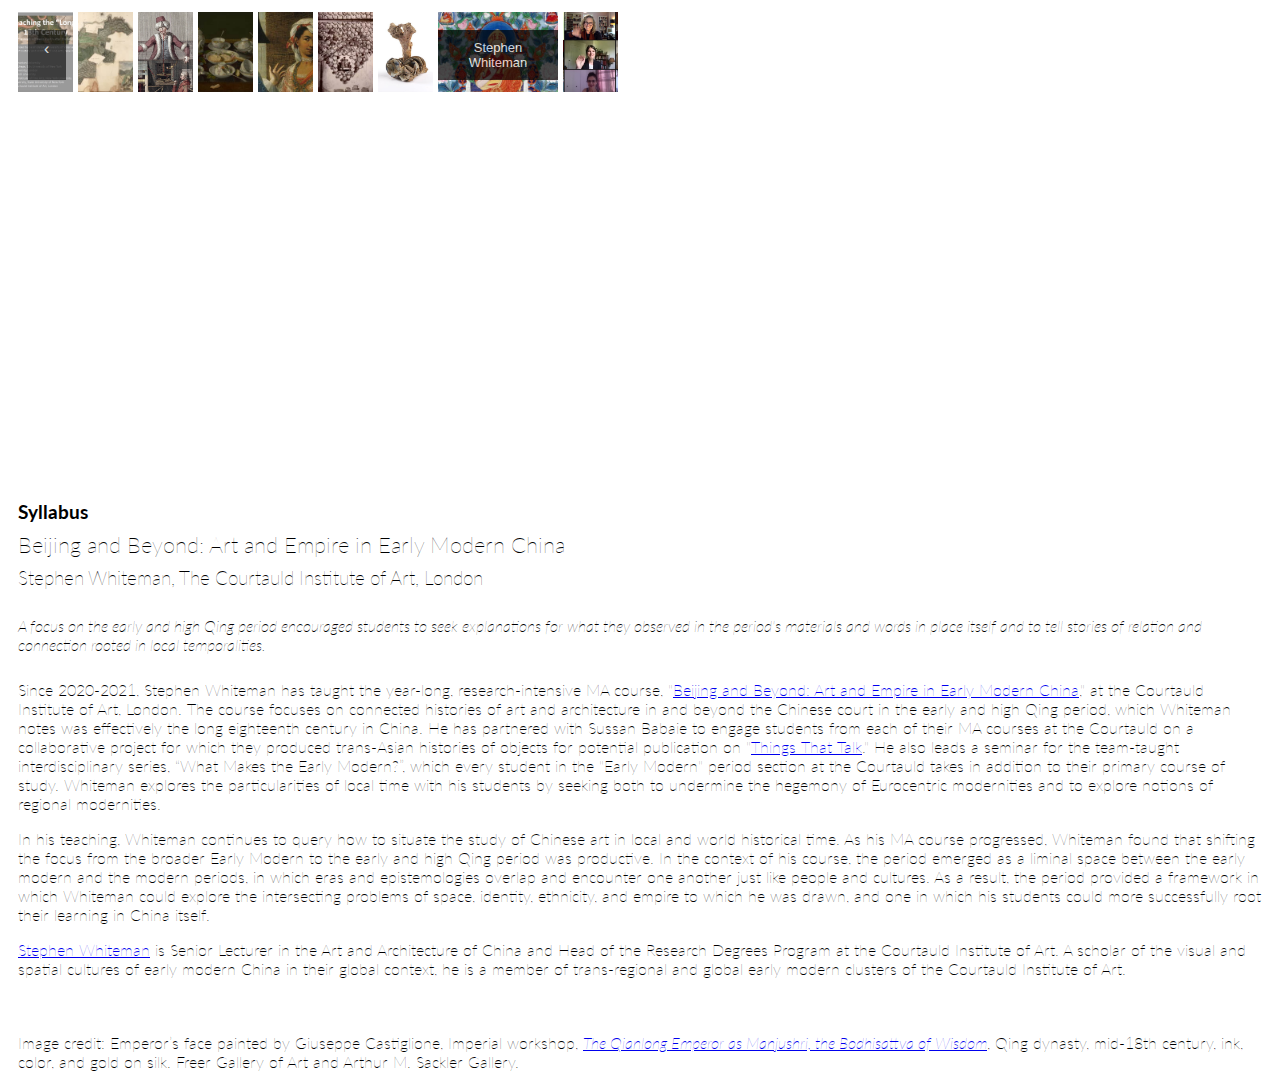
<file: p7.html>
<!DOCTYPE html>
<html>
    <head>
        <title>
            Teaching the "Long" 18th Century - A Conversation & Resources
        </title>
        <link rel="stylesheet" href="styles.css">
        <link rel="stylesheet" id="ambition-fonts-css" href="//fonts.googleapis.com/css?family=Lato%3A400%2C700%2C300" type="text/css" media="all">
        <script src="https://ajax.googleapis.com/ajax/libs/jquery/3.6.0/jquery.min.js">
        </script>
        <script>
        $(document).ready(function(){
            var cur = $(document).find(".current");
            $(".top_nav").hover(function(){
                $(this).addClass("selected");
                cur.removeClass("current")
            },
            function(){
                $(this).removeClass("selected");
                cur.addClass("current")
            });
        });
        </script>
    </head>
    <body>
        <div class="content">
            <div class="top_menu">
                <button class="top_nav" id="p9" onclick="location.href='index.html';">
                    <div class="top_nav_back">
                        &lsaquo;
                    </div>
                    <div class="top_nav_text">
                        Introduction
                    </div>
                </button>
                <button class="top_nav" id="p1" onclick="location.href='p1.html';">
                    <div class="top_nav_text">
                        Anna Arabindan-Kesson
                    </div>
                </button>
                <button class="top_nav" id="p2" onclick="location.href='p2.html';">
                    <div class="top_nav_text">
                        Nebahat<br>Avcıoğlu
                    </div>
                </button>
                <button class="top_nav" id="p3" onclick="location.href='p3.html';">
                    <div class="top_nav_text">
                        Emma<br>Barker
                    </div>
                </button>
                <button class="top_nav" id="p4" onclick="location.href='p4.html';">
                    <div class="top_nav_text">
                        Ananda<br>Cohen-Aponte
                    </div>
                </button>
                <button class="top_nav" id="p5" onclick="location.href='p5.html';">
                    <div class="top_nav_text">
                        Prita<br>Meier
                    </div>
                </button>
                <button class="top_nav" id="p6" onclick="location.href='p6.html';">
                    <div class="top_nav_text">
                        Nancy<br>Um
                    </div>
                </button>
                <button class="top_nav current" id="p7" onclick="location.href='p7.html';">
                    <div class="top_nav_text">
                        Stephen<br>Whiteman
                    </div>
                </button>
                <button class="top_nav oneline" id="p8" onclick="location.href='p8.html';">
                    <div class="top_nav_text">
                        Q&A
                    </div>
                </button>
            </div>
            <iframe width="600" height="338" src="https://www.youtube.com/embed/TpRX3n_nvRc?start=5901" title="YouTube video player" frameborder="0" allow="accelerometer; autoplay; clipboard-write; encrypted-media; gyroscope; picture-in-picture" allowfullscreen></iframe>
            <div class="type"><br>Syllabus</div>
            <h3 class="title">
                Beijing and Beyond: Art and Empire in Early Modern China
            </h3>
            <h4 class="title">Stephen Whiteman, The Courtauld Institute of Art, London</h4>
            <p>
            </p>
            <h5 class="quote">A focus on the early and high Qing period encouraged students to seek explanations for what they observed in the period's materials and words in place itself and to tell stories of relation and connection rooted in local temporalities.</h5>
            <div class="section">
                <p>
                    Since 2020-2021, Stephen Whiteman has taught the year-long, research-intensive MA course, "<a href="http://dx.doi.org/10.17613/23q2-gv36" target="_blank">Beijing and Beyond: Art and Empire in Early Modern China</a>," at the Courtauld Institute of Art, London. The course focuses on connected histories of art and architecture in and beyond the Chinese court in the early and high Qing period, which Whiteman notes was effectively the long eighteenth century in China. He has partnered with Sussan Babaie to engage students from each of their MA courses at the Courtauld on a collaborative project for which they produced trans-Asian histories of objects for potential publication on "<a href="https://thingsthattalk.net/en/zone/courtauld-trans-asias" target="_blank">Things That Talk</a>." He also leads a seminar for the team-taught interdisciplinary series, “What Makes the Early Modern?”, which every student in the "Early Modern" period section at the Courtauld takes in addition to their primary course of study. Whiteman explores the particularities of local time with his students by seeking both to undermine the hegemony of Eurocentric modernities and to explore notions of regional modernities.
                </p>
                <p> 
                    In his teaching, Whiteman continues to query how to situate the study of Chinese art in local and world historical time. As his MA course progressed, Whiteman found that shifting the focus from the broader Early Modern to the early and high Qing period was productive. In the context of his course, the period emerged as a liminal space between the early modern and the modern periods, in which eras and epistemologies overlap and encounter one another just like people and cultures. As a result, the period provided a framework in which Whiteman could explore the intersecting problems of space, identity, ethnicity, and empire to which he was drawn, and one in which his students could more successfully root their learning in China itself. 
                </p>
                <p>
                    <a href="https://courtauld.ac.uk/people/stephen-whiteman/" target="_blank">Stephen Whiteman</a> is Senior Lecturer in the Art and Architecture of China and Head of the Research Degrees Program at the Courtauld Institute of Art. A scholar of the visual and spatial cultures of early modern China in their global context, he is a member of trans-regional and global early modern clusters of the Courtauld Institute of Art.
                </p>
                <br>
                <p>Image credit: Emperor’s face painted by Giuseppe Castiglione, Imperial workshop, <a href="https://asia.si.edu/object/F2000.4/" target="_blank"><i>The Qianlong Emperor as Manjushri, the Bodhisattva of Wisdom</i></a>, Qing dynasty, mid-18th century, ink, color, and gold on silk. Freer Gallery of Art and Arthur M. Sackler Gallery.
                </p>
            </div>
        </div>
    </body>
</html>
</file>
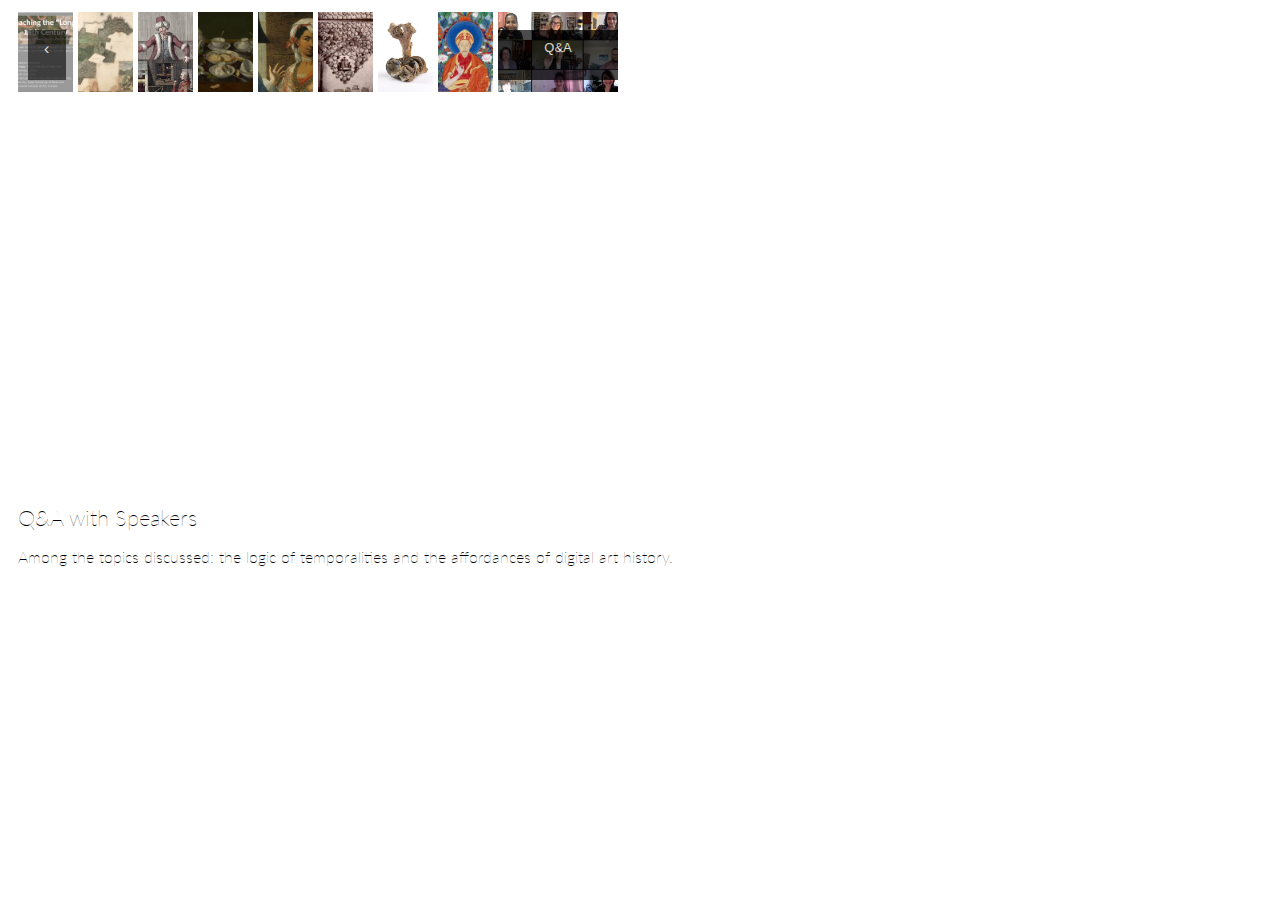
<file: p8.html>
<!DOCTYPE html>
<html>
    <head>
        <title>
            Teaching the "Long" 18th Century - A Conversation & Resources
        </title>
        <link rel="stylesheet" href="styles.css">
        <link rel="stylesheet" id="ambition-fonts-css" href="//fonts.googleapis.com/css?family=Lato%3A400%2C700%2C300" type="text/css" media="all">
        <script src="https://ajax.googleapis.com/ajax/libs/jquery/3.6.0/jquery.min.js">
        </script>
        <script>
        $(document).ready(function(){
            var cur = $(document).find(".current");
            $(".top_nav").hover(function(){
                $(this).addClass("selected");
                cur.removeClass("current")
            },
            function(){
                $(this).removeClass("selected");
                cur.addClass("current")
            });
        });
        </script>
    </head>
    <body>
        <div class="content">
            <div class="top_menu">
                <button class="top_nav" id="p9" onclick="location.href='index.html';">
                    <div class="top_nav_back">
                        &lsaquo;
                    </div>
                    <div class="top_nav_text">
                        Introduction
                    </div>
                </button>
                <button class="top_nav" id="p1" onclick="location.href='p1.html';">
                    <div class="top_nav_text">
                        Anna Arabindan-Kesson
                    </div>
                </button>
                <button class="top_nav" id="p2" onclick="location.href='p2.html';">
                    <div class="top_nav_text">
                        Nebahat<br>Avcıoğlu
                    </div>
                </button>
                <button class="top_nav" id="p3" onclick="location.href='p3.html';">
                    <div class="top_nav_text">
                        Emma<br>Barker
                    </div>
                </button>
                <button class="top_nav" id="p4" onclick="location.href='p4.html';">
                    <div class="top_nav_text">
                        Ananda<br>Cohen-Aponte
                    </div>
                </button>
                <button class="top_nav" id="p5" onclick="location.href='p5.html';">
                    <div class="top_nav_text">
                        Prita<br>Meier
                    </div>
                </button>
                <button class="top_nav" id="p6" onclick="location.href='p6.html';">
                    <div class="top_nav_text">
                        Nancy<br>Um
                    </div>
                </button>
                <button class="top_nav" id="p7" onclick="location.href='p7.html';">
                    <div class="top_nav_text">
                        Stephen<br>Whiteman
                    </div>
                </button>
                <button class="top_nav oneline current" id="p8" onclick="location.href='p8.html';">
                    <div class="top_nav_text">
                        Q&A
                    </div>
                </button>
            </div>
            <iframe width="600" height="338" src="https://www.youtube.com/embed/TpRX3n_nvRc?start=6448" title="YouTube video player" frameborder="0" allow="accelerometer; autoplay; clipboard-write; encrypted-media; gyroscope; picture-in-picture" allowfullscreen></iframe>
            <div class="type"></div>
            <h3 class="title">
                  <br>
                Q&A with Speakers
            </h3>
            <h4 class="title"></h4>
            <p>
                Among the topics discussed: the logic of temporalities and the affordances of digital art history.
            </p>
            <h5 class="quote"></h5>
            <div class="section">
                <p>
                </p>
            </div>
        </div>
    </body>
</html>
</file>
<file: styles.css>
body {
    background-color: white;
    font-family: 'Lato', sans-serif;
    font-size: larger;
    font-weight: lighter;
}

h2, h3, h4, h5 {
    font-weight: lighter;
}

p {
    font-size: smaller;
}

div.content{
    margin: 10px;
}

div.top_menu{
    height:100px;
    margin-bottom: 10px;
}

button {
    height: 200px;
    width: 300px;
    position: relative;
    margin: 3px 0px;
    background-position: center; /* Center the image */
    background-repeat: no-repeat; /* Do not repeat the image */
    padding: 0px;
    border-width: 0px;
    background-size: cover;
}

button.top_nav {
    top: 2px;
    height: 80px;
    width: 55px;
    position: relative;
    margin: 0px;
    padding: 0px;
    background-position: center; /* Center the image */
    background-repeat: no-repeat; /* Do not repeat the image */
    border-width: 0px;
}

button.top_nav:focus, button.top_nav.selected, button.top_nav.current{
    width: 120px;
}

div.top_nav_back {
    opacity: 0.6;
    top: 18px;
    left: 10px;
    font-size: medium;
    height: 30px;
    width: 50%;
    background-color: black;
    color: white;
    padding: 10px 5px;
    position: absolute;
    text-align: center;
}

button.top_nav:hover div.top_nav_back,  button.top_nav:focus div.top_nav_back{
    opacity: 0.7;
}

div.top_nav_text {
    opacity:0;
    font-size: small;
    top: 18px;
    height: 30px;
    width: 110px;
    background-color: black;
    color: white;
    padding: 10px 5px;
    position: absolute;
    text-align: center;
}

button.top_nav:hover div.top_nav_text, button.top_nav:focus div.top_nav_text, .selected div.top_nav_text, .current div.top_nav_text{
    opacity: 0.7;
}

button#p1{
    background-image: url("p1.jpg")
}

button#p2{
    background-image: url("p2.jpg")
}

button#p3{
    background-image: url("p3.jpg")
}

button#p4{
    background-image: url("p4.jpg")
}

button#p5{
    background-image: url("p5.jpg")
}

button#p6{
    background-image: url("p6.jpg")
}

button#p7{
    background-image: url("p7.jpg")
}

button#p8{
    background-image: url("p8.jpg")
}

button#p9{
    background-image: url("p9.jpg")
}

div .nav_title {
    background-color: black;
    position: absolute;
    bottom: 0px;
    width: 100%;
    height: 40px;
    padding: 10px 0px 12px;
    opacity: 0.75;
    color: white;
    text-align: center;
    font-size: large;
}

div .nav_type {
    color: white;
    text-align: center;
    font-size: smaller;
    margin-bottom: 2px;
    font-weight: bold;
}

div .nav_text {
    background-color: white;
    position: absolute;
    top: 0px;
    width: 260px;
    height: 200px;
    padding: 20px;
    opacity: 0;
    color: black;
    text-align: center;
    font-size: medium;
    border-width: 0px 0px 4px 0px;
}

div.nav_text:hover {
    opacity: 0.8;
    border-left-color: navy;
} 

div.type {
    font-weight:bold;
    margin-top: 15px;
    margin-bottom: 8px;
}

.title {
    margin: 8px 0px;
}

.quote {
    font-style:italic;
}

div.section ul {
    font-size:medium;
    margin-bottom: 12px;
}
</file>
